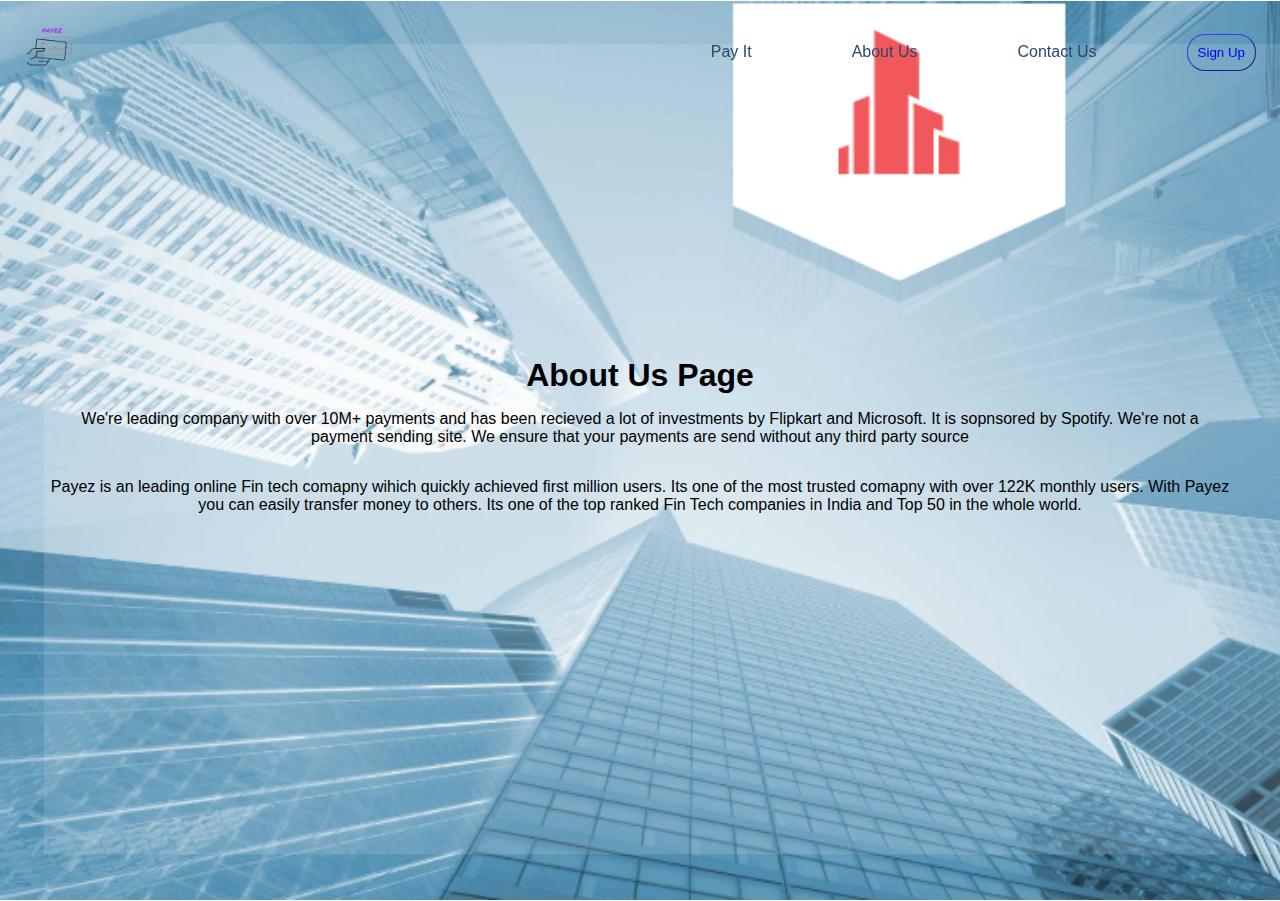
<file: about.html>
<!DOCTYPE html>
<html lang="en">

<head>
    <meta charset="UTF-8">
    <meta http-equiv="X-UA-Compatible" content="IE=edge">
    <meta name="viewport" content="width=device-width, initial-scale=1.0">
    <title>About Us</title>
    <link rel="stylesheet" href="styles.css">
    <link rel="shortcut icon" href="Payez.png" type="image/x-icon">
    <style>
        body {
            font-family: Arial, Helvetica, sans-serif;
            margin: 0;
        }

        html {
            box-sizing: border-box;
        }

        *,
        *:before,
        *:after {
            box-sizing: inherit;
        }

        .about-section {
            height: 100vh;
            padding: 50px;
            /* text-align: center; */
            display: flex;
            justify-content: center;
            flex-direction: column;
            align-items: center;
            background-color: #474e5d;
            color: #000000;
        }
    </style>
</head>

<body>
    <header class="header">
        <nav class="navbar">
            <!-- Logo -->
            <a href="/" class="nav-logo"><img src="Payez.png" alt="" width="100" height="100"></a>
            <!-- Links -->
            <ul class="nav-container">
                <li class="nav-item">
                    <a href="pay.html" class="link">Pay It</a>
                </li>

                <li class="nav-item">
                    <a href="about.html" class="link">About Us</a>
                </li>
                <li class="nav-item">
                    <a href="contact.html" class="link">Contact Us</a>
                </li>
                <li class="nav-item">
                    <button class="nav-btn"><a href="get.html"> Sign Up </a></button>
                </li>
            </ul>
            <!-- A sort of icon for respnosive -->
            <div class="res">
                <span class="toggleMore"></span>
                <span class="toggleMore"></span>
                <span class="toggleMore"></span>
            </div>
        </nav>
    </header>
    <div class="about-section intro bg">
        <h1>About Us Page</h1>
        <p>We're leading company with over 10M+ payments and has been recieved a lot of investments by Flipkart and Microsoft. It is sopnsored by Spotify. We're not a payment sending site. We ensure that your payments are send without any third party source</p>
        <p>Payez is an leading online Fin tech comapny wihich quickly achieved first million users. Its one of the most trusted comapny with over 122K monthly users. With Payez you can easily transfer money to others. Its one of the top ranked Fin Tech companies in India and Top 50 in the whole world.</p>
    </div>
    <script src="script.js"></script>
</body>

</html>
</file>
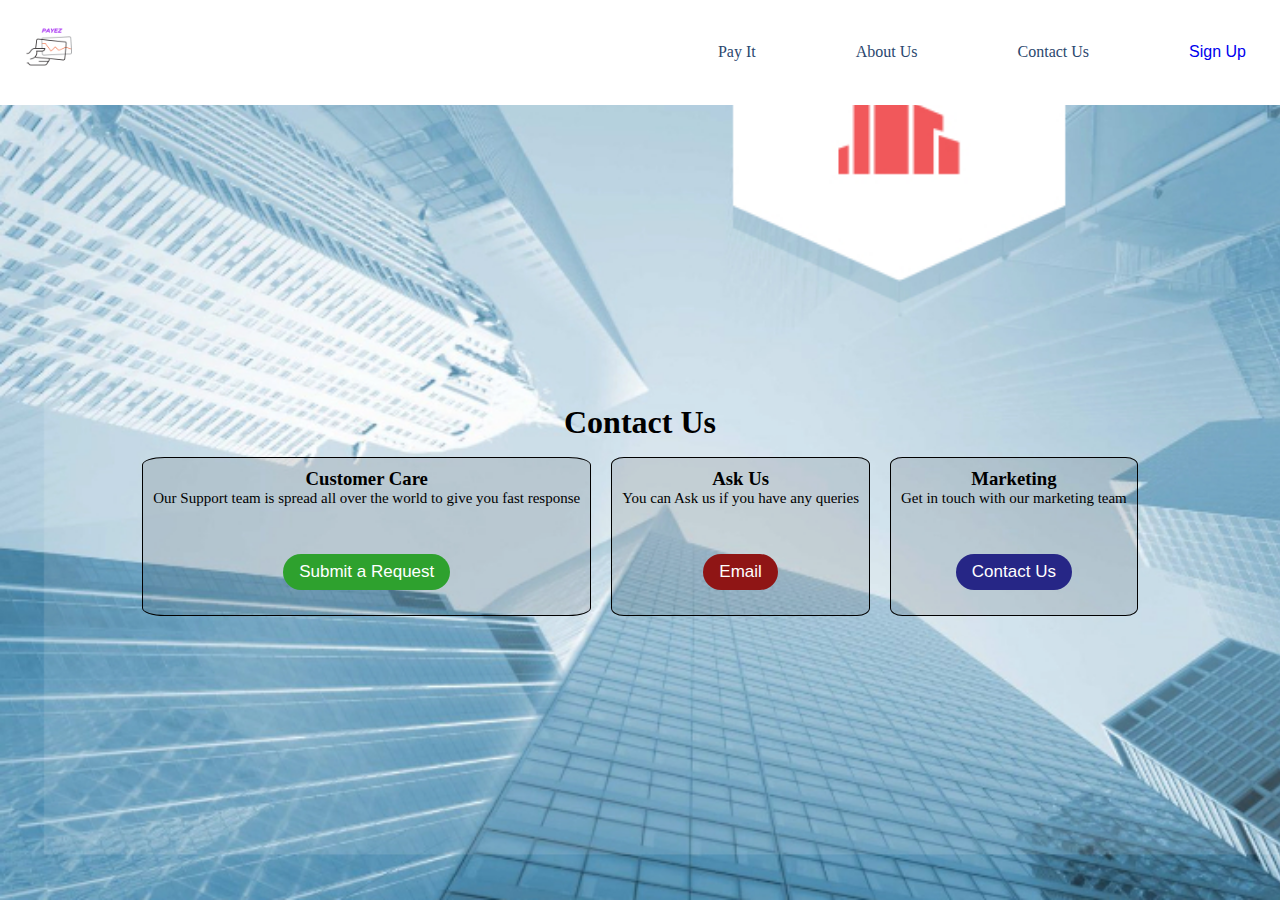
<file: contact.html>
<!DOCTYPE html>
<html lang="en">

<head>
    <meta charset="UTF-8">
    <meta http-equiv="X-UA-Compatible" content="IE=edge">
    <meta name="viewport" content="width=device-width, initial-scale=1.0">
    <title>Contact Us</title>
    <link rel="stylesheet" href="styles.css">
    <link rel="shortcut icon" href="Payez.png" type="image/x-icon">
    <style>
        #explore {
            display: flex;
            justify-content: center;
        }

        #explore div {
            background-color: rgba(0, 0, 0, 0.1);
            border-radius: 5%;
            border: 1px solid black;
            text-align: center;
            margin: 0 10px;
            padding: 10px;
        }

        #explore div:hover {
            box-shadow: 5px 10px black;
        }

        .cc {
            border: 1px solid #56bd56;
        }

        .Ask-us {
            border: 1px solid #b45151;
        }

        .s-market {
            border: 1px solid #202088;
        }

        p {
            font-size: 15px;
        }

        button {
            padding: 8px 16px;
            font-size: 17px;
            border-radius: 25px;
            border: none;
            margin: 15px auto;
            cursor: pointer;
            color: rgb(255, 255, 255);
        }

        button:hover {
            color: rgb(117, 114, 114);
        }

        #cc {
            background: rgb(46, 161, 46);

        }

        #Ask {
            background: rgb(143, 21, 21);

        }

        #s {
            background: rgb(38, 38, 134);
        }

        a {
            font-size: 16px;
        }

        .cc a {
            color: #39a739;
            text-shadow: 0 0 2px rgba(73, 129, 80, 0.637);
        }

        .s-market a {
            color: #1b1bc4;
            text-shadow: 0 0 2px rgba(76, 62, 158, 0.637);
        }

        .navbar {
            position: inherit;
        }

        @media screen and (max-width: 768px) {
            #explore {
                display: inline;
            }
        }
    </style>
</head>

<body>
    <header class="header">
        <nav class="navbar">
            <!-- Logo -->
            <a href="/" class="nav-logo"><img src="Payez.png" alt="" width="100" height="100"></a>
            <!-- Links -->
            <ul class="nav-container">
                <li class="nav-item">
                    <a href="pay.html" class="link">Pay It</a>
                </li>

                <li class="nav-item">
                    <a href="about.html" class="link">About Us</a>
                </li>
                <li class="nav-item">
                    <a href="contact.html" class="link">Contact Us</a>
                </li>
                <li class="nav-item">
                    <button class="nav-btn"><a href="get.html"> Sign Up </a></button>
                </li>
            </ul>
            <!-- A sort of icon for respnosive -->
            <div class="res">
                <span class="toggleMore"></span>
                <span class="toggleMore"></span>
                <span class="toggleMore"></span>
            </div>
        </nav>
    </header>
    <main class="bg intro">
        <h1 style="text-align: center;">Contact Us</h1>
        <section id="explore">
            <div class="cc">
                <h3>Customer Care</h3>
                <p>Our Support team is spread all over the world to give you fast response</p>
                <button id="cc" onclick="alert('mail at ashutosh19801@gmail.com')">Submit a Request</button>
            </div>
            <div class="Ask-us">
                <h3>Ask Us</h3>
                <p> You can Ask us if you have any queries</p>
                <a href="mailto:ashuosh190081@gmail.com"> <button id="Ask">Email</button></a>
                <!-- <a href="./contact-form.html"> <button id="Ask">Ask</button></a>  u-->
            </div>
            <div class="s-market">
                <h3>Marketing</h3>
                <p>Get in touch with our marketing team</p>
                <button id="s" onclick="alert('mail at ashutosh19801@gmail.com')">Contact Us</button>

            </div>
        </section>
    </main>
    <script src="script.js"></script>
</body>

</html>
</file>
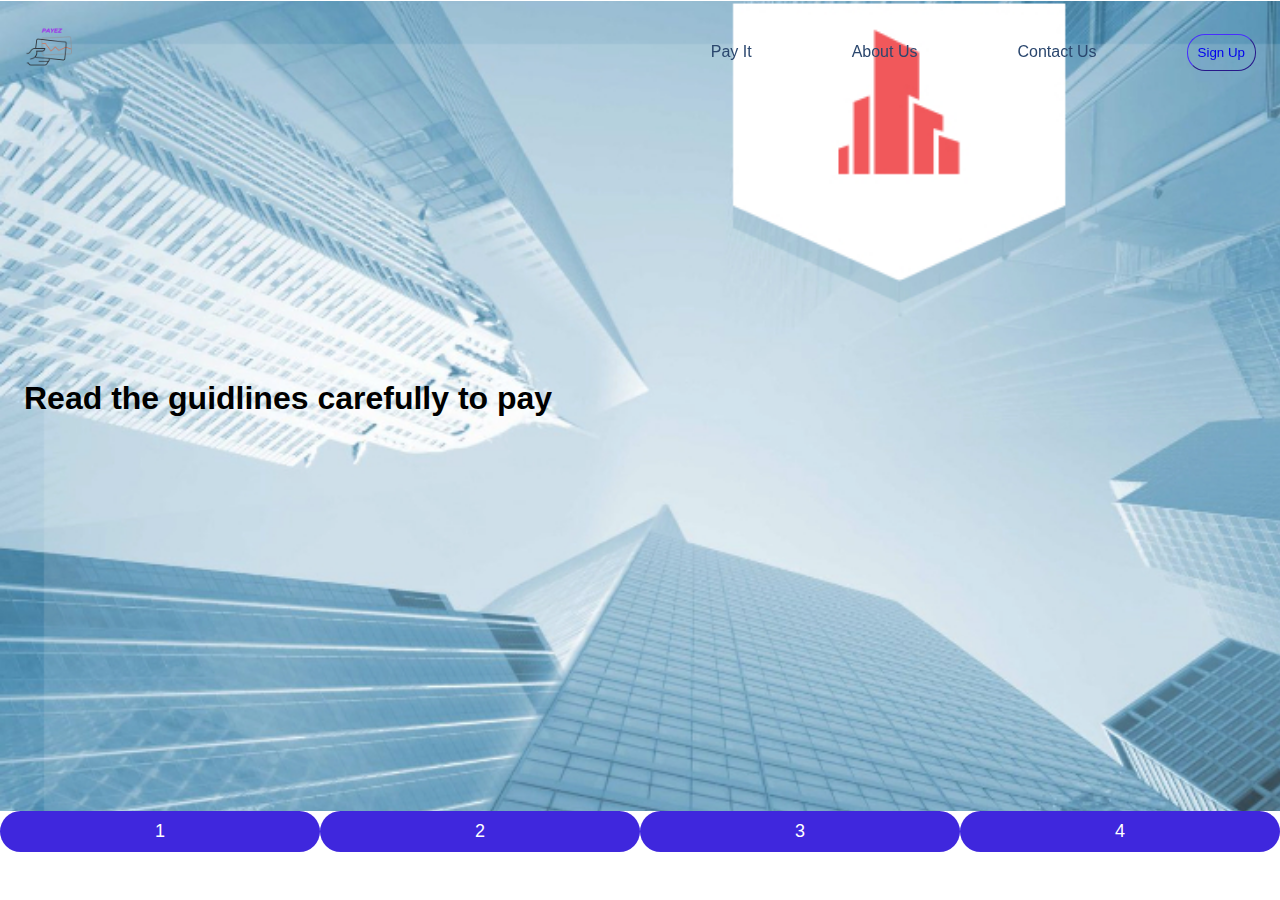
<file: pay.html>
<!DOCTYPE html>
<html lang="en">

<head>
    <meta charset="UTF-8">
    <meta http-equiv="X-UA-Compatible" content="IE=edge">
    <meta name="viewport" content="width=device-width, initial-scale=1.0">
    <title>Pay It</title>
    <link rel="stylesheet" href="styles.css">
    <link rel="shortcut icon" href="Payez.png" type="image/x-icon">
    <style>
        html,
        body {
            height: 100%;
            margin: 0;
            font-family: Arial;
        }
    </style>
</head>

<body>
    <header class="header">
        <nav class="navbar">
            <!-- Logo -->
            <a href="/" class="nav-logo"><img src="Payez.png" alt="" width="100" height="100"></a>
            <!-- Links -->
            <ul class="nav-container">
                <li class="nav-item">
                    <a href="pay.html" class="link">Pay It</a>
                </li>

                <li class="nav-item">
                    <a href="about.html" class="link">About Us</a>
                </li>
                <li class="nav-item">
                    <a href="contact.html" class="link">Contact Us</a>
                </li>
                <li class="nav-item">
                    <button class="nav-btn"><a href="get.html"> Sign Up </a></button>
                </li>
            </ul>
            <!-- A sort of icon for respnosive -->
            <div class="res">
                <span class="toggleMore"></span>
                <span class="toggleMore"></span>
                <span class="toggleMore"></span>
            </div>
        </nav>
    </header>
    <main>
        <section class="bg intro">
        <h1>Read the guidlines carefully to pay</h1>
    </section>
        <button class="tabnav" onclick="openPage('step1', this, '#a200df')">1</button>
        <button class="tabnav" onclick="openPage('step2', this, '#134233')">2</button>
        <button class="tabnav" onclick="openPage('step3', this, '#159af7')">3</button>
        <button class="tabnav" onclick="openPage('step4', this, '#ff404f')">4</button>

        <div id="step1" class="howto">
            <p>Sign Up and make an account</p>
        </div>

        <div id="step2" class="howto">
            <p>Email us and will ask some details</p>
        </div>

        <div id="step3" class="howto">
            <p>If you fail the verfication, your account will be blocked</p>
        </div>

        <div id="step4" class="howto">
            <p>Only after verification, you'll be able to pay</p>
        </div>
    </main>
    <script src="script.js"></script>
</body>

</html>
</file>
<file: styles.css>
* {
    margin: 0;
    padding: 0;
    box-sizing: border-box;
}

.header {
    border-bottom: 1px solid transparent;
}

.navbar {
    display: flex;
    justify-content: space-between;
    align-items: center;
    position: fixed;
    left: 0;
    right: 0;
    /* background-color:  rgba(0, 0, 0, 0.26); */
}

li {
    list-style: none;
}

a {
    text-decoration: none;
}

.nav-container {
    padding: 1rem 1.5rem;
    display: flex;
    justify-content: space-between;
    align-items: center;
}


.nav-btn {
    padding: 10px;
    color: #3f27dd;
    background-color: transparent;
    border-color: #3f27dd;
    border-width: 1px;
    border-radius: 18px;
    cursor: pointer;
    text-decoration: none;
}

.nav-btn:hover {
    background-color: #3f27dd;
    color: #e6e9ee;
    text-decoration: none;
}

.nav-btn a:hover {
    background-color: #3f27dd;
    color: #e6e9ee;
    text-decoration: none;
}



.nav-item {
    margin-left: 5rem;
}

.link{
    font-weight: 400;
    color: #2b476e;
    padding: 10px;
    border-radius: 15px;
}

.link:hover{
    color: #3f27dd;
    background-color: #fff;
}

.nav-logo {
    padding: 0;
    font-weight: 500;
    color: #3f27dd;
}

.res {
    display: none;
}

.toggleMore {
    display: block;
    width: 25px;
    height: 3px;
    margin: 5px auto;
    -webkit-transition: all 0.2s ease-in-out;
    transition: all 0.2s ease-in-out;
    background-color: #3f27dd;
}

.intro {
    display: flex;
    flex-direction: column;
    padding: 1rem 1.5rem; 
    justify-content: center;
    height: 90vh;
    background-attachment: fixed;
    /* background-color: rgb(240, 234, 151); */
}

.bg {
    background-image: url('bg.jpeg');
    /* color: #fff; */
    /* background-position: center; */
    background-size: cover;
}

.everywhere {
    background-image: url('intro-bg.jpg');
    text-align: center;
    background-size: cover;
    background-position: center;
    background-repeat: no-repeat;
    color: #fff;
    font-family: 'Franklin Gothic Medium', 'Arial Narrow', Arial, sans-serif;
   background-attachment: scroll; 
}

.intro h1 {
    margin-bottom: 1rem;
}

.intro p {
    margin-bottom: 2rem;
}

form #email {
    border-style: none none solid none;
    border-color: #3f27dd;
    outline: 0;
    background-color: transparent;
}

.users {
    display: flex;
    justify-content: center;
    align-items: center;
}

.com {
    background-color: #fff;
    padding: 1rem 1.5rem;
}

.every {
    background-color: #fffdfd;
}

.info {
    font-size: larger;
    text-align: center;
}

.comp {
    font-size: medium;
    margin: 50px;
}


.user {
    margin: 2%;
}

.user i {
    font-size: 40px;
}

.how h1 {
    background-image: url('reviewer2.jpg');
    font-family: 'Trebuchet MS', 'Lucida Sans Unicode', 'Lucida Grande', 'Lucida Sans', Arial, sans-serif;
}

.tabnav {
    background-color: #3f27dd;
    color: white;
    float: left;
    outline: none;
    border: none;
    cursor: pointer;
    padding: 10px;
    font-size: 18px;
    width: 25%;
    border-radius: 80px;
  }
  
  .tabnav:hover {
    background-color: #777777a8;
  }
  
  
  .howto {
    color: rgb(0, 0, 0);
    display: none;
    padding: 100px 20px;
    height: 100%;
  }

  .howto h3 {
    background-color: rgba(255, 255, 255, 0.76);
    width: fit-content;
  }
  .howto p {
    background-color: rgba(255, 255, 255, 0.76);
    width: fit-content;
  }
  
  #step1 {
      background-color: #a200ff;
      background-image: url('1.PNG');
    }
  #step2 {
      background-color: #134213;
      background-image: url('1.PNG');
    }
  #step3 {
      background-color: #159ae7;
      background-image: url('1.PNG');
    }
  #step4 {
      background-color: #ff4006;
      background-image: url('1.PNG');
    }

    .footer {
        position: fixed;
        left: 0;
        bottom: 0;
        width: 100%;
        background-color: #000000;
        color: #ffffff;
        text-align: center;
    }

    .ii {
        display: none;
    }

    .contact {
        background-image: url('cc.jpg');
        color: #fff;
    }

    .about {
        background-image: url('aa.jpg');
        color: #fff;
        /* background-size: contain; */
    background-position: center;
    /* background-repeat: no-repeat; */
    background-attachment: scroll;
    }
@media only screen and (max-width: 720px) {
    .nav-container {
        position: fixed;
        left: -100%;
        top: 5rem;
        flex-direction: column;
        background-color: #fff;
        width: 100%;
        border-radius: 10px;
        text-align: center;
        transition: 0.3s;
        box-shadow:
            0 10px 27px rgba(0, 0, 0, 0.05);
    }

    .nav-container.active {
        left: 0;
    }

    .nav-item {
        margin: 2.5rem 0;
    }

    .res {
        display: block;
        cursor: pointer;
        margin-right: 20px;
    }

    .res.active .toggleMore:nth-child(1) {
        transform: translateY(8px) rotate(45deg);
    }

    .res.active .toggleMore:nth-child(2) {
        opacity: 0;
    }
    .res.active .toggleMore:nth-child(3) {
        transform: translateY(-8px) rotate(-45deg);
    }
    .footer {
        height: 70px;
    }
    .ii {
        display: block;
    }
}

.about-section {
    padding: 50px;
    text-align: center;
    background-color: #474e5d;
    color: white;
  }
</file>
